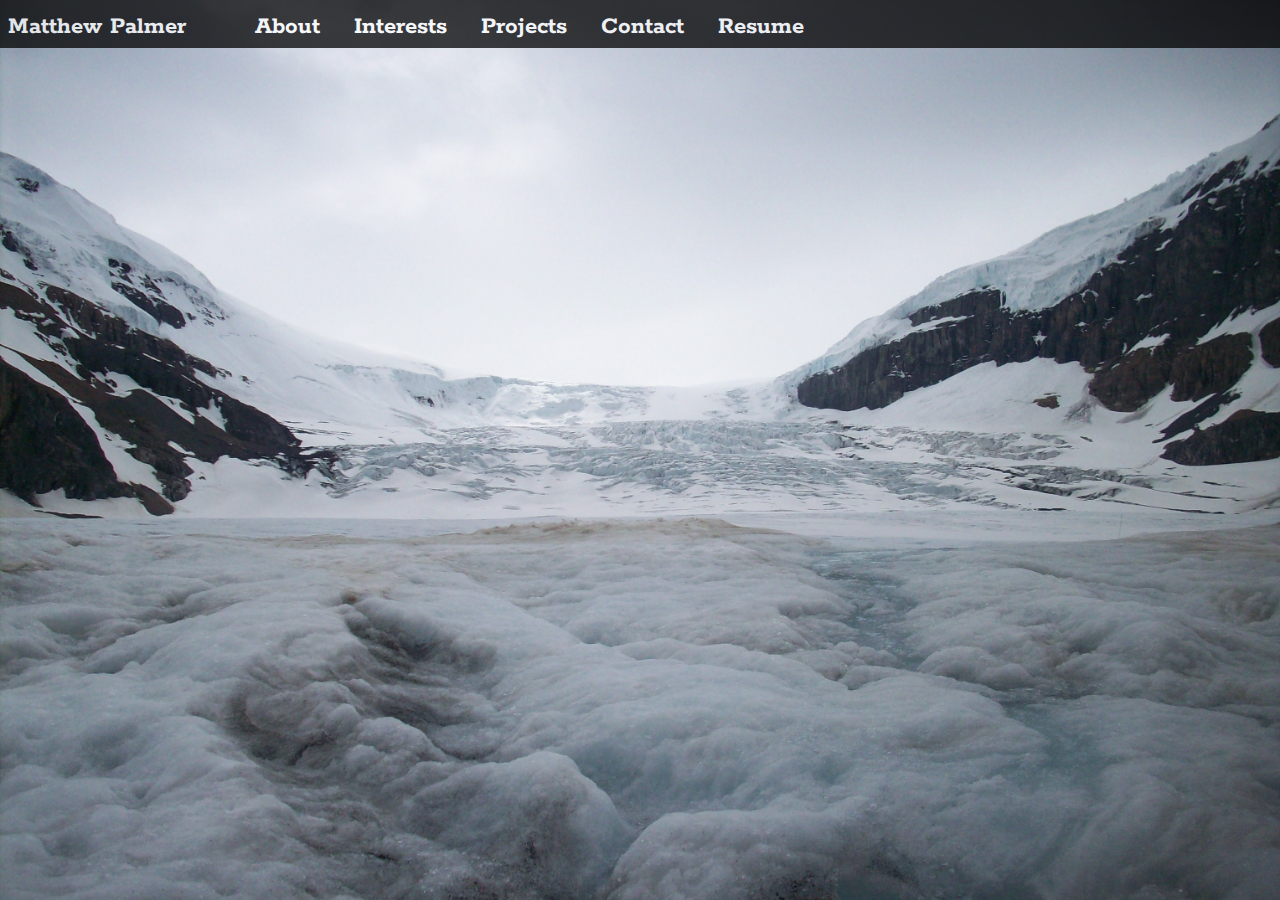
<file: index.html>
<html>
	<head>
		<title>Matthew Palmer</title>
		<link type="text/css" rel="stylesheet" href="css/base.css">
		<link href='https://fonts.googleapis.com/css?family=Rokkitt:400,700' rel='stylesheet' type='text/css'>
		<link href='https://fonts.googleapis.com/css?family=Roboto' rel='stylesheet' type='text/css'>
	</head>
	<body>
		<div class="header">
			<a href="#">
				<div class="name">
					<h1>Matthew Palmer</h1>
				</div>
			</a>
			<a href="#">
				<div class="button">
					<h1>About</h1>
				</div>
			</a>
			<a href="#">
				<div class="button">
					<h1>Interests</h1>
				</div>
			</a>
			<a href="#">
				<div class="button">
					<h1>Projects</h1>
				</div>
			</a>
			<a href="#">
				<div class="button">
					<h1>Contact</h1>
				</div>
			</a>
			<a href="files/matt_resume.pdf" target="_blank">
				<div class="button">
					<h1>Resume</h1>
				</div>
			</a>
			<div class="toggle">
				<div class="menu">
					<a href="#">
						<div class="item">
							<h1>About</h1>
						</div>
					</a>
					<a href="#">
						<div class="item">
							<h1>Interests</h1>
						</div>
					</a>
					<a href="#">
						<div class="item">
							<h1>Projects</h1>
						</div>
					</a>
					<a href="#">
						<div class="item">
							<h1>Contact</h1>
						</div>
					</a>
					<a href="files/matt_resume.pdf" target="_blank">
						<div class="item">
							<h1>Resume</h1>
						</div>
					</a>
				</div>		
			</div>
		</div>
		<div class=content>
			<div id="about">
				<div class="topspacer"></div>
				<p class="toptext">Hi. My name is Matthew.</p>
				<img class="portrait" src="images/matt.jpg" alt="Me!">
				<p class="toptext">That's me, in the picture.</p>	
				<p class="toptext">I'm originally from the city of Vancouver, British Columbia, but I'm currently studying at the University of Waterloo in Ontario. My areas of focus are Mathematical Physics and Computer Science. My goal in life is to build cool things, and to help pave the way for other people to build even cooler things.</p>
			</div>
			<div id="interests">
				<div class="topspacer"></div>
				<p class="toptext">I have a lot of interests past just what I study at school. While I can't always devote as much time to them as I want, they often have some pretty cool outcomes:</p>
				<div class="topspacer"></div>
				<table class="picturelist">
					<tr>
						<td class="text">
							<h2>Waterloo Baja Team</h2>
							<p>I am an active member of the University of Waterloo's Baja SAE team. Our team builds and races a car every year, competing against other universities from Canada and the United States.</p>
							<p> For more information about Baja racing, you can <a href="http://eng.uwaterloo.ca/~baja" target="_blank" class="intextlink">check out our team</a>, or visit the <a href="http://students.sae.org/cds/bajasae/about.htm" target="_blank" class="intextlink">Baja SAE site</a>.</p>
						</td>
						<td class="image">	
							<img src="images/waterloo.png" alt="University of Waterloo logo">	
						</td>
					</tr>
					<tr>
						<td class="text">
							<h2>Aerospace Engineering</h2>
							<p>Although I can't truthfully refer to myself as an engineer, aerospace engineering is one of my greatest interests. I hope that, at some point, I'll be able to make a formal contribution to the field, but for now, I spend a lot of my time researching and learning about exciting new aerospace technologies.</p>
							<p>In October of 2015, I had the chance to participate in the Waterloo Rocketry Team's annual Rocket Drag Race. Myself and my team spent a weekend designing, building, and racing an A-class model rocket. It was an extremely successful event, and I had a great time learning the theoretical and practical fundamentals of rocketry.</p>
						</td>
						<td class="image">
							<img src="images/purple_rocket.png" alt="Rocket">
						</td>
					</tr>
					<tr>
						<td class="text">
							<h2>Camping</h2>
							<p>Likely my favourite non-academic pastime is going hiking and camping, be it just for an afternoon, a weekend event, or a full week-long trip. Being from BC, I've had the chance to visit and explore a lot of awe-inspiring terrain, from the canoeing and portaging on the <a href="http://vancouverisland.com/things-to-do-and-see/recreation/vancouver-island-bc-islands/canoeing-kayaking-sayward-forest-canoe-route/" target="_blank" class="intextlink"> Brewster Lake chain</a>, to climbing mountains in <a href="http://www.env.gov.bc.ca/bcparks/explore/parkpgs/ecmanning/frosty.html" target="_blank" class="intextlink">Manning Park</a>. I'm also part of the UW Parks Canada Club: part of an initiative by Parks Canada to promote interest in Canadian parks and historical sites on university campuses.</p>
						</td>
						<td class="image">
							<img src="images/river.png" alt="River">
						</td>
					</tr>	
					<tr>
						<td class="text">
							<h2>Scouting</h2>
							<p>For almost all of my life, I have been involved in at least some capacity with Scouts Canada. Most recently, I was a Scout leader with the 13th Ryerson group based in Vancouver, BC. Last summer, I attended PJ 2015 with the group.</p>
						</td>
						<td class="image">
							<img src="images/ryerson.png">
						</td>
					</tr>
				</table>
			</div>
			<div id="projects">
				<div class="topspacer"></div>
				<p class="toptext">Every so often, I come up with an idea for something that I want, that doesn't already exist, that I could make. Not every idea is good, but each provides at least a chance to explore a new topic in a unique way. These are some of the success stories:</p>
				<div class="topspacer"></div>
				<table class="picturelist">
					<tr>
						<td class="text">
							<h2>Tower Ball</h2>
							<p>A lone ball stands against the will of nature, as it fights for its gravitational potential atop a cold, stony monolith.</p>             
							<p>Tower Ball is an arcade-style game that I helped to create and write. Personally, I was responsible for handling the in-game physics, as well as designing some of the UI. It's currently available for both <a href="https://play.google.com/store/apps/details?id=ca.jeffreyhuang.towerball" target="_blank" class="intextlink">Android</a> and <a href="https://itunes.apple.com/us/app/tower-ball/id1067489291" target="_blank" class="intextlink">iOS</a>.
						</td>
						<td class="image">
							<img src="images/towerball.png">
						</td>
					</tr>
					<tr>
						<td class="text">
							<h2>This Website</h2>
							<p>The one you're looking at. Right now.</p>
							<p>This website is a constant battle between myself and my computer. Think it looks good? Great. Not working? As long as you're reading this, I disagree. Images gone and text upside down? Sounds like a hardware issue.</p>
							<p>It write all of the code myself (no matter how much I dislike Javascript), and it's hosted with the University of Waterloo Computer Science Club.</p>
						</td>
						<td class="image">
							<img src="images/csc_logo.png" alt="CSClub logo">
						</td>
					</tr>
				</table>
			</div>
			<div id="contact">
				<div class="topspacer"></div>
				<p class="toptext">Want to contact me? Here's how:</p>
				<table>
					<tr>
						<td>Email:</td>
						<td>
							<a class="intextlink" href="mailto:matthew.palmer@uwaterloo.ca">matthew.palmer@uwaterloo.ca</a>
						</td>
					</tr>
					<tr>
						<td>Github:</td>
						<td>
							<a class="intextlink" target="_blank" href="https://github.com/unendingspace">unendingspace</a>
						</td>
					</tr>
					<tr>
						<td>Phone:</td>
						<td>
							<a class="intextlink" target="_blank" href="tel:778-990-9208">778-990-9208</a>
						</td>
					</tr>
				</table>
			</div>
		</div>
	</body>
	<script type="text/javascript" src="js/sizing.js"></script>
	<script type="text/javascript" src="js/contentfetch.js"></script>
</html>
</file>
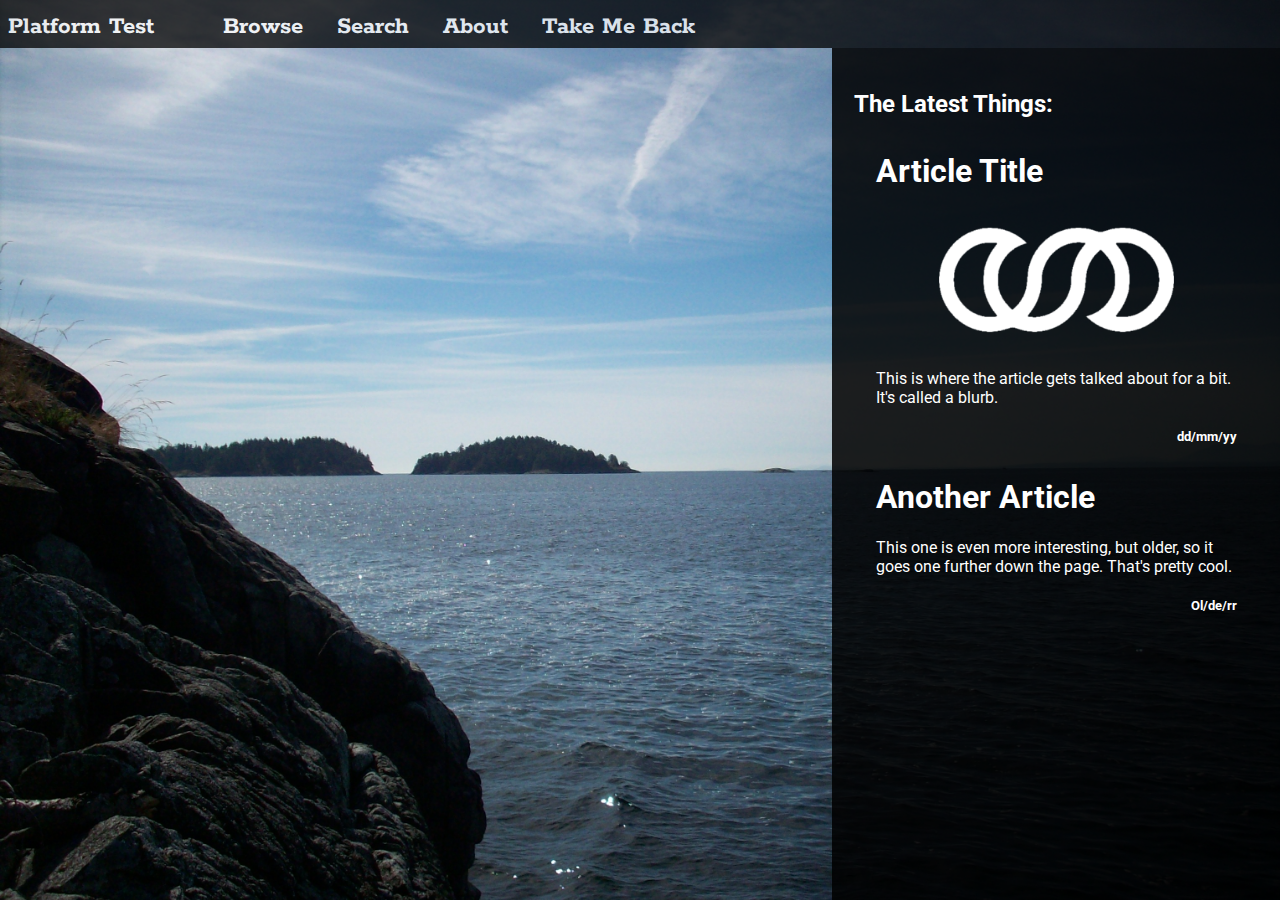
<file: testing/index.html>
<html>
	<head>
		<title>Testing</title>
		<link rel="stylesheet" type="text/css" href="../css/base.css">
		<link rel="stylesheet" type="text/css" href="../css/testing.css">
		<link href='https://fonts.googleapis.com/css?family=Rokkitt:400,700' rel='stylesheet' type='text/css'>
		<link href='https://fonts.googleapis.com/css?family=Roboto' rel='stylesheet' type='text/css'>
	</head>
	<body>
		<div class="header">
			<a href="#">
				<div class="name">
					<h1>Platform Test</h1>
				</div>
			</a>
			<a href="#">
				<div class="button">
					<h1>Browse</h1>
				</div>
			</a>
			<a href="#">
				<div class="button">
					<h1>Search</h1>
				</div>
			</a>
			<a href="#">
				<div class="button">
					<h1>About</h1>
				</div>
			</a>
			<a href="../">
				<div class="button">
					<h1>Take Me Back</h1>
				</div>
			</a>
			<div class="toggle">
				<div class="menu">
					<a href="#">
						<div class="item">
							<h1>Browse</h1>
						</div>
					</a>
					<a href="#">
						<div class="item">
							<h1>Search</h1>
						</div>
					</a>
					<a href="#">
						<div class="item">
							<h1>About</h1>
						</div>
					</a>
					<a href="../">
						<div class="button">
							<h1>Take Me Back</h1>
						</div>
					</a>
				</div>		
			</div>
		</div>
		<div class="rscontent">
			<div class="latest">
				<h2>The Latest Things:</h2>
				<div class = "latestarticle">
					<h1>Article Title</h1>
					<img src="../images/csc_logo.png" alt="Article Image">
					<p>This is where the article gets talked about for a bit. It's called a blurb.</p>
					<h5>dd/mm/yy</h5>
				</div>
				<div class="latestarticle">
					<h1>Another Article</h1>
					<p>This one is even more interesting, but older, so it goes one further down the page. That's pretty cool. </p>
					<h5>Ol/de/rr</h5>
				</div>
			</div>
		</div>
		<div class="content">
			<div id="browse">
				<div class="topspacer"></div>
				<p class="toptext">Browse current or previous articles:</p>
				<div class="browsearea">
					<div class="browserow">
						<a href="#">
							<div class="article">
								<h3>GuyStory</h3>
								<h5>01/01/01</h5>
								<p>The story of a guy, and his story.</p>
							</div>
						</a>
						<a href="#">
							<div class="article">
								<h3>Article</h3>
								<h5>02/02/02</h5>
								<p>Is what might go here one day!</p>
							</div>
						</a>
					</div>
					<div class="browserow">
						<a href="#">
							<div class="article">
								<h3>What In</h3>
								<h5>07/11/09</h5>
								<p>the world is this placeholder doing?</p>
							</div>
						</a>
						<a href="#">
							<div class="article">
								<h3>Fake Data</h3>
								<h5>Fa/ke/ee</h5>
								<p>More difficult than you would think to write.</p>
							</div>
						</a>
					</div>
					<div class="browserow">
						<a href="#">
							<div class="article">
								<h3>What happens if the name is really, really long?</h3>
								<h5>01/02/03</h5>
								<p>This, apparently.</p>
							</div>
						</a>
						<a href="#">
							<div class="article">
								<h3>Short names only pls</h3>
								<h5>So/me/day</h5>
								<p>Long names are bad</p>
							</div>
						</a>
					</div>
					<div class="browserow">
						<a href="#">
							<div class="article">
								<h3>This is the title</h3>
								<h5>38/48/76</h5>
								<p>This is not the title</p>
							</div>
						</a>
						<a href="#">
							<div class="article">
								<h3>This is not the Title</h3>
								<h5>04/44/88</h5>
								<p>Except it is</p>
							</div>
						</a>
					</div>
					<div class="browserow">
						<a href="#">
							<div id="browseleft">
								<h2><< More Recent</h2>
							</div>
						</a>
						<a href="#">
							<div id="browseright">
								<h2>Older >></h2>
							</div>
						</a>
					</div>
				</div>
			</div>
			<div id="search">
				<h1 class="toptext">Search Feature yet to be started</h1>
			</div>
			<div id="about">
				<h1 class="toptext">About page goes here</h1>
			</div>
		</div>
	</body>
	<script type="text/javascript" src="../js/sizing.js"></script>
	<script type="text/javascript" src="../js/blogcontent.js"></script>
</html>
</file>
<file: css/base.css>
body {
	background-image: url("../images/background.jpg");
	background-size: cover;
	background-attachment: fixed;
	font-family: "Roboto";
}

/* Begin header formatting */

.header {
	background-color: #000000;
	height: 50px;
	position: fixed;
	width: 105%;
	margin-top: -10px;
	margin-left: -10px;
	margin-right: -10px;
	opacity: 0.75;
	z-index: 20;
}

.header a {
	text-decoration: none;
	outline: 0;
}

.header div {
	display: inline-block;
	color: white;
	height: 35px;
	padding-top: 15px;
	padding-left: 10px;
	padding-right: 25px;
	margin: 0px;
	margin-right: -5px;
	
}

.header h1 {
	margin-top: 0px;
	font-family: "Rokkitt";
	font-size: 25px;
}

.header .button:hover {
	color: #AD96FF;
}

.header .name {
	font-weight: bold;
	font-size: 30px;
	padding-right: 60px;
}

.toggle {
	margin-left: auto;
	margin-right: -1px;
	width: 50px;
	margin: 0px;
	padding-left: 70px;
	position: absolute;
	top: 0;
	right: 0;
	border: 0;
	background-image: url("../images/triangle.png");
	background-repeat: no-repeat;
}

.toggle .menu {
	position: absolute;
	top: 50;
	right: 0;
	width: 140px;
	height: auto;
	margin: 0px;
	display: none;
	z-index: 2;
}

.toggle:hover {
	background-image: url("../images/triangle-hover.png");
}

.toggle .menu .item {
	display: block;
	text-align: right;
	margin-top: -15px;
	margin-bottom: 10px;
	color: white;
	text-shadow: -1px -1px 0 #000, 1px -1px 0 #000, -1px 1px 0 #000, 1px 1px 0 #000;  
}

.toggle .menu .item:hover {
	color: #AD96FF;
}

.toggle img {
	position: absolute;
	top: 0;
	right: 35;
	border: 0;
}

.toggle img:hover {
	background-color: #2F155C;
}

@media (min-width: 801px) {
	.header .toggle {
		display: none;
	}
}

@media (max-width: 800px) {
	.header .button {
		display: none;
	}
}
	
/* End header formatting */

.content {
	background-image: url("../images/content_background.png");
	position: absolute;
	width: 100%;
	top: 50px;
	bottom: 0px;
	min-height: calc(100%-50px);
	margin-left: -8px;
	margin-top: -2px;
	margin-bottom: 0px;
	display: none;
	z-index: 1;
	overflow: auto;
}

.content .portrait {
	width: 200;
	height: auto;
	position: relative;
	left: 50%;
	transform: translateX(-50%);
}

.content div {
	display: none;
	height: auto;
	color: white;
}

.content div table {
	color: white;
	font-size: 20px;
	width: 65%;
	padding-left: 5%;
	padding-top: 0px;
}

.content div a {
	text-decoration: none;
	border: 0;
	color: white;
	padding-left: 0px;
}

.content div a:hover {
	color: #AD96FF !important;
}

.content .topspacer {
	height: 20px;
	width: 100%;
	display: block;
}

.content .toptext {
	font-size: 20px;
	padding-left: 15%;
	width: 70%;
}

.content .picturelist {
	display: inline-block;
	width: 100%;
}

.content tr {
	padding-left: 5%;
}

.content .picturelist .text {
	width: 55%;
	padding-right: 5%;
	padding-bottom: 40px;
}

.content .picturelist .image {
	margin-left: auto;
	margin-right: auto;
	width: 35%;
	padding-bottom: 40px;
	text-align: center;
}

.intextlink {
	color: #D5C9FF !important;
}

#contact table {
	padding-left: 20%;
}

#contact td {
	padding-top: 30px;
	padding-right: 30px;
}
</file>
<file: css/testing.css>
body {
	background-image: url(../images/water.jpg);
	background-size: cover;
}

.rscontent {
	background-image: url("../images/content_background.png");
	position: absolute;
	width: 35%;
	top: 50px;
	bottom: 0px;
	min-height: calc(100%-50px);
	margin-top: -2px;
	margin-bottom: 0px;
	right: 0px;
	z-index: 1;
	overflow: auto;
	text-align: right;
} 

.latest {
	width: 95%;
	height: 95%;
	text-align: left;
	color: white;
	padding-left: 5%;
	padding-top: 5%;
	margin-right: 20%;
}

.latestarticle {
	margin-left: 5%;
	margin-top: 8%;
	width: 85%;
}

.latestarticle h5 {
	text-align: right;
}

.latestarticle img {
	display: block;
	margin: auto;
	width: 65%;
}

@media (max-width: 800px) {
	body .rscontent {
		width: 65%;
	}
}

.content .browsearea {
	width: 60%;
	height: 80%;
	margin: auto;
	display: block;
}

.content .browsearea .browserow {
	width: 100%;
	height: 20%;
	display: block;
}

.content .browsearea .browserow .article {
	width: 49%;
	height: 100%;
	display: inline-block;
}

.content .browsearea .browserow #browseright {
	width: 15%;
	height: 20%;
	display: inline-block;
}

.content .browsearea .browserow #browseleft {
	width: 25%;
	margin-left: 24%;
	height: 20%;
	display: inline-block;
	text-align: right;
}

#browseright h2 {
	padding-left: 5%;
}

#browseleft h2 {
	padding-right: 5%;
}

.content .browsearea .browserow .article h3 {
	padding-left: 3%;
	display: inline-block;
	width: 70%;
}
.content .browsearea .browserow .article h5 {
	text-align: right;
	padding-right: 3%;
	display: inline-block;
	width: 22%;
}

.content .browsearea .browserow .article p {
	margin-top: -2%;
	padding-left: 5%;
	display: block;
}

.article:hover {
	color: #AD96FF;
}

#browseright:hover {
	color: #AD96FF;
}

#browseleft:hover {
	color: #AD96FF;
}
</file>
